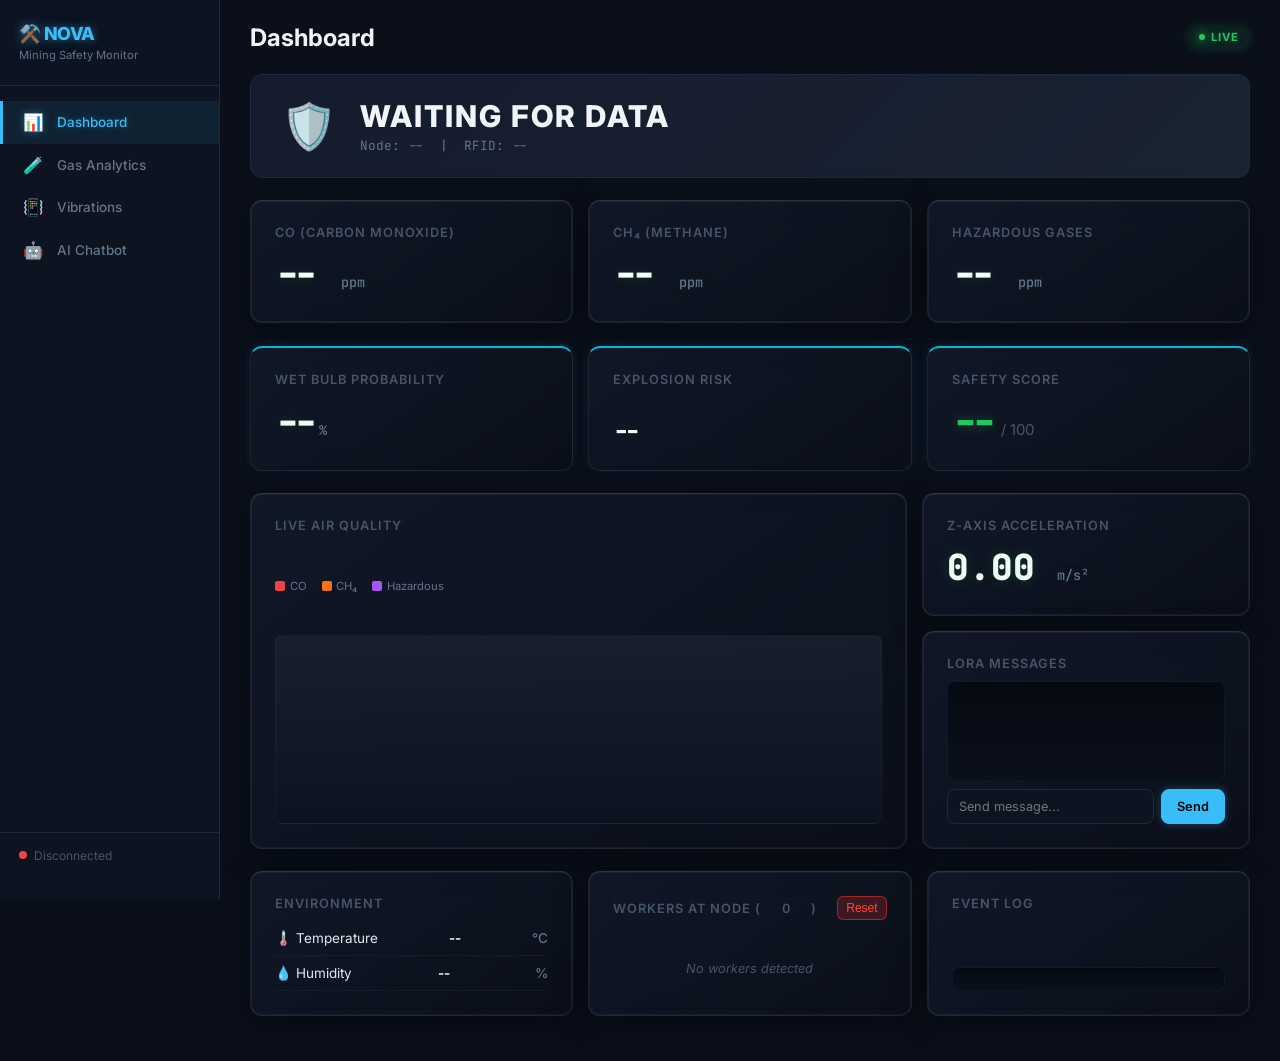
<file: public/index.html>
<!DOCTYPE html>
<html lang="en">

<head>
    <meta charset="UTF-8">
    <meta name="viewport" content="width=device-width, initial-scale=1.0">
    <title>NOVA — Dashboard</title>
    <link rel="stylesheet" href="shared.css">
    <link rel="stylesheet" href="dashboard.css">
</head>

<body>
    <!-- Sidebar -->
    <nav class="sidebar">
        <div class="sidebar-logo">
            <h2>⚒️ NOVA</h2>
            <span>Mining Safety Monitor</span>
        </div>
        <ul class="nav-links">
            <li><a href="index.html"><span class="nav-icon">📊</span> Dashboard</a></li>
            <li><a href="gas.html"><span class="nav-icon">🧪</span> Gas Analytics</a></li>
            <li><a href="vibrations.html"><span class="nav-icon">📳</span> Vibrations</a></li>
            <li><a href="chatbot.html"><span class="nav-icon">🤖</span> AI Chatbot</a></li>
        </ul>
        <div class="sidebar-status">
            <span class="dot"></span>
            <span class="status-label">Disconnected</span>
        </div>
    </nav>

    <!-- Main Content -->
    <div class="main-content">
        <div class="page-header">
            <h1>Dashboard</h1>
            <div class="live-badge"><span class="pulse-dot"></span> LIVE</div>
        </div>

        <!-- Row 1: Safety Status -->
        <div class="status-banner" id="statusBanner">
            <div class="status-icon" id="statusIcon">🛡️</div>
            <div>
                <div class="status-label-lg" id="statusLabel">WAITING FOR DATA</div>
                <div class="status-sub">Node: <span id="nodeId">--</span> &nbsp;|&nbsp; RFID: <span id="rfid">--</span>
                </div>
            </div>
        </div>

        <!-- Row 2: Gas Readings -->
        <div class="grid-3 section">
            <div class="card">
                <div class="card-title">CO (Carbon Monoxide)</div>
                <div class="card-value"><span id="coPpm">--</span> <span class="card-unit">ppm</span></div>
            </div>
            <div class="card">
                <div class="card-title">CH₄ (Methane)</div>
                <div class="card-value"><span id="ch4Ppm">--</span> <span class="card-unit">ppm</span></div>
            </div>
            <div class="card">
                <div class="card-title">Hazardous Gases</div>
                <div class="card-value"><span id="hazPpm">--</span> <span class="card-unit">ppm</span></div>
            </div>
        </div>

        <!-- Row 3: AI Predictions -->
        <div class="grid-3 section">
            <div class="card prediction-card">
                <div class="card-title">Wet Bulb Probability</div>
                <div class="card-value"><span id="wetBulb">--</span><span class="card-unit">%</span></div>
            </div>
            <div class="card prediction-card">
                <div class="card-title">Explosion Risk</div>
                <div class="card-value risk-text" id="explosionRisk">--</div>
            </div>
            <div class="card prediction-card">
                <div class="card-title">Safety Score</div>
                <div class="score-display">
                    <span class="score-value" id="safetyScore">--</span>
                    <span class="score-max">/ 100</span>
                </div>
            </div>
        </div>

        <!-- Row 4: Air Quality Graph + LoRa + Z-Axis -->
        <div class="grid-dashboard section">
            <!-- Live Air Quality Chart -->
            <div class="card span-chart">
                <div class="card-title">Live Air Quality</div>
                <div class="chart-legend">
                    <span class="legend-item" style="--c: #ef4444;">CO</span>
                    <span class="legend-item" style="--c: #f97316;">CH₄</span>
                    <span class="legend-item" style="--c: #a855f7;">Hazardous</span>
                </div>
                <div class="chart-container">
                    <canvas id="airQualityChart"></canvas>
                </div>
            </div>

            <!-- Right Column -->
            <div class="side-panel">
                <!-- Z-Axis -->
                <div class="card">
                    <div class="card-title">Z-Axis Acceleration</div>
                    <div class="card-value"><span id="azValue">0.00</span> <span class="card-unit">m/s²</span></div>
                </div>

                <!-- LoRa Messaging -->
                <div class="card lora-card">
                    <div class="card-title">LoRa Messages</div>
                    <div class="console-box" id="loraLog"></div>
                    <div class="lora-input">
                        <input type="text" class="input-field" id="loraInput" placeholder="Send message...">
                        <button class="btn btn-primary" id="loraSend">Send</button>
                    </div>
                </div>
            </div>
        </div>

        <!-- Row 5: Environment + Workers + Logs -->
        <div class="grid-3 section">
            <!-- Environment -->
            <div class="card">
                <div class="card-title">Environment</div>
                <div class="env-row">
                    <span>🌡️ Temperature</span>
                    <b id="temp">--</b><span class="card-unit">°C</span>
                </div>
                <div class="env-row">
                    <span>💧 Humidity</span>
                    <b id="humidity">--</b><span class="card-unit">%</span>
                </div>
            </div>

            <!-- Workers at Node -->
            <div class="card">
                <div class="card-title" style="display: flex; justify-content: space-between; align-items: center;">
                    Workers at Node (<span id="workerCount">0</span>)
                    <button onclick="NOVA.clearWorkers()"
                        style="background: rgba(255, 59, 48, 0.2); border: 1px solid rgba(255, 59, 48, 0.5); color: #ff453a; padding: 4px 8px; border-radius: 6px; cursor: pointer; font-size: 0.8rem;">Reset</button>
                </div>
                <div class="worker-list" id="workerList">
                    <div class="empty-state">No workers detected</div>
                </div>
            </div>

            <!-- Event Log -->
            <div class="card">
                <div class="card-title">Event Log</div>
                <div class="console-box" id="eventLog"></div>
            </div>
        </div>
    </div>

    <script src="shared.js"></script>
    <script src="dashboard.js"></script>
</body>

</html>
</file>
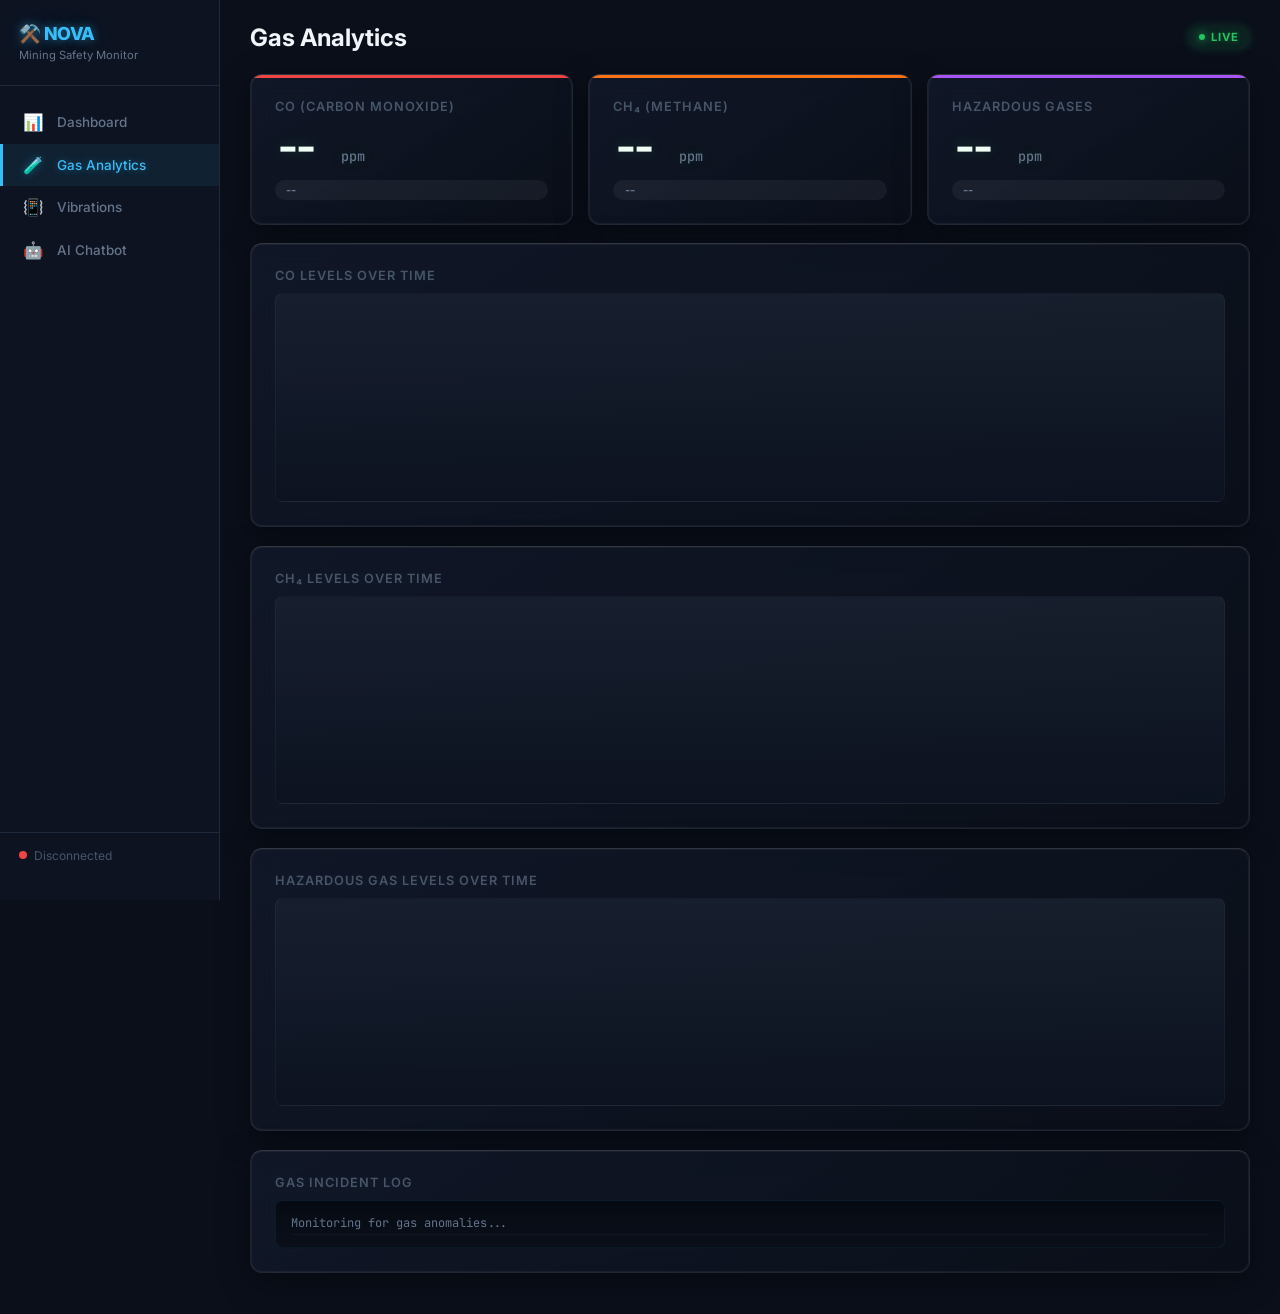
<file: public/gas.html>
<!DOCTYPE html>
<html lang="en">

<head>
    <meta charset="UTF-8">
    <meta name="viewport" content="width=device-width, initial-scale=1.0">
    <title>NOVA — Gas Analytics</title>
    <link rel="stylesheet" href="shared.css">
    <link rel="stylesheet" href="gas.css">
</head>

<body>
    <nav class="sidebar">
        <div class="sidebar-logo">
            <h2>⚒️ NOVA</h2>
            <span>Mining Safety Monitor</span>
        </div>
        <ul class="nav-links">
            <li><a href="index.html"><span class="nav-icon">📊</span> Dashboard</a></li>
            <li><a href="gas.html"><span class="nav-icon">🧪</span> Gas Analytics</a></li>
            <li><a href="vibrations.html"><span class="nav-icon">📳</span> Vibrations</a></li>
            <li><a href="chatbot.html"><span class="nav-icon">🤖</span> AI Chatbot</a></li>
        </ul>
        <div class="sidebar-status">
            <span class="dot"></span>
            <span class="status-label">Disconnected</span>
        </div>
    </nav>

    <div class="main-content">
        <div class="page-header">
            <h1>Gas Analytics</h1>
            <div class="live-badge"><span class="pulse-dot"></span> LIVE</div>
        </div>

        <!-- Current Levels -->
        <div class="grid-3 section">
            <div class="card gas-level-card co-card">
                <div class="card-title">CO (Carbon Monoxide)</div>
                <div class="card-value"><span id="coLevel">--</span> <span class="card-unit">ppm</span></div>
                <div class="severity-badge" id="coSeverity">--</div>
            </div>
            <div class="card gas-level-card ch4-card">
                <div class="card-title">CH₄ (Methane)</div>
                <div class="card-value"><span id="ch4Level">--</span> <span class="card-unit">ppm</span></div>
                <div class="severity-badge" id="ch4Severity">--</div>
            </div>
            <div class="card gas-level-card haz-card">
                <div class="card-title">Hazardous Gases</div>
                <div class="card-value"><span id="hazLevel">--</span> <span class="card-unit">ppm</span></div>
                <div class="severity-badge" id="hazSeverity">--</div>
            </div>
        </div>

        <!-- Individual Graphs -->
        <div class="section">
            <div class="card">
                <div class="card-title">CO Levels Over Time</div>
                <div class="chart-container"><canvas id="coChart"></canvas></div>
            </div>
        </div>
        <div class="section">
            <div class="card">
                <div class="card-title">CH₄ Levels Over Time</div>
                <div class="chart-container"><canvas id="ch4Chart"></canvas></div>
            </div>
        </div>
        <div class="section">
            <div class="card">
                <div class="card-title">Hazardous Gas Levels Over Time</div>
                <div class="chart-container"><canvas id="hazChart"></canvas></div>
            </div>
        </div>

        <!-- Gas Incident Log -->
        <div class="section">
            <div class="card">
                <div class="card-title">Gas Incident Log</div>
                <div class="console-box" id="gasLog">
                    <div class="console-entry system">Monitoring for gas anomalies...</div>
                </div>
            </div>
        </div>
    </div>

    <script src="shared.js"></script>
    <script src="gas.js"></script>
</body>

</html>
</file>
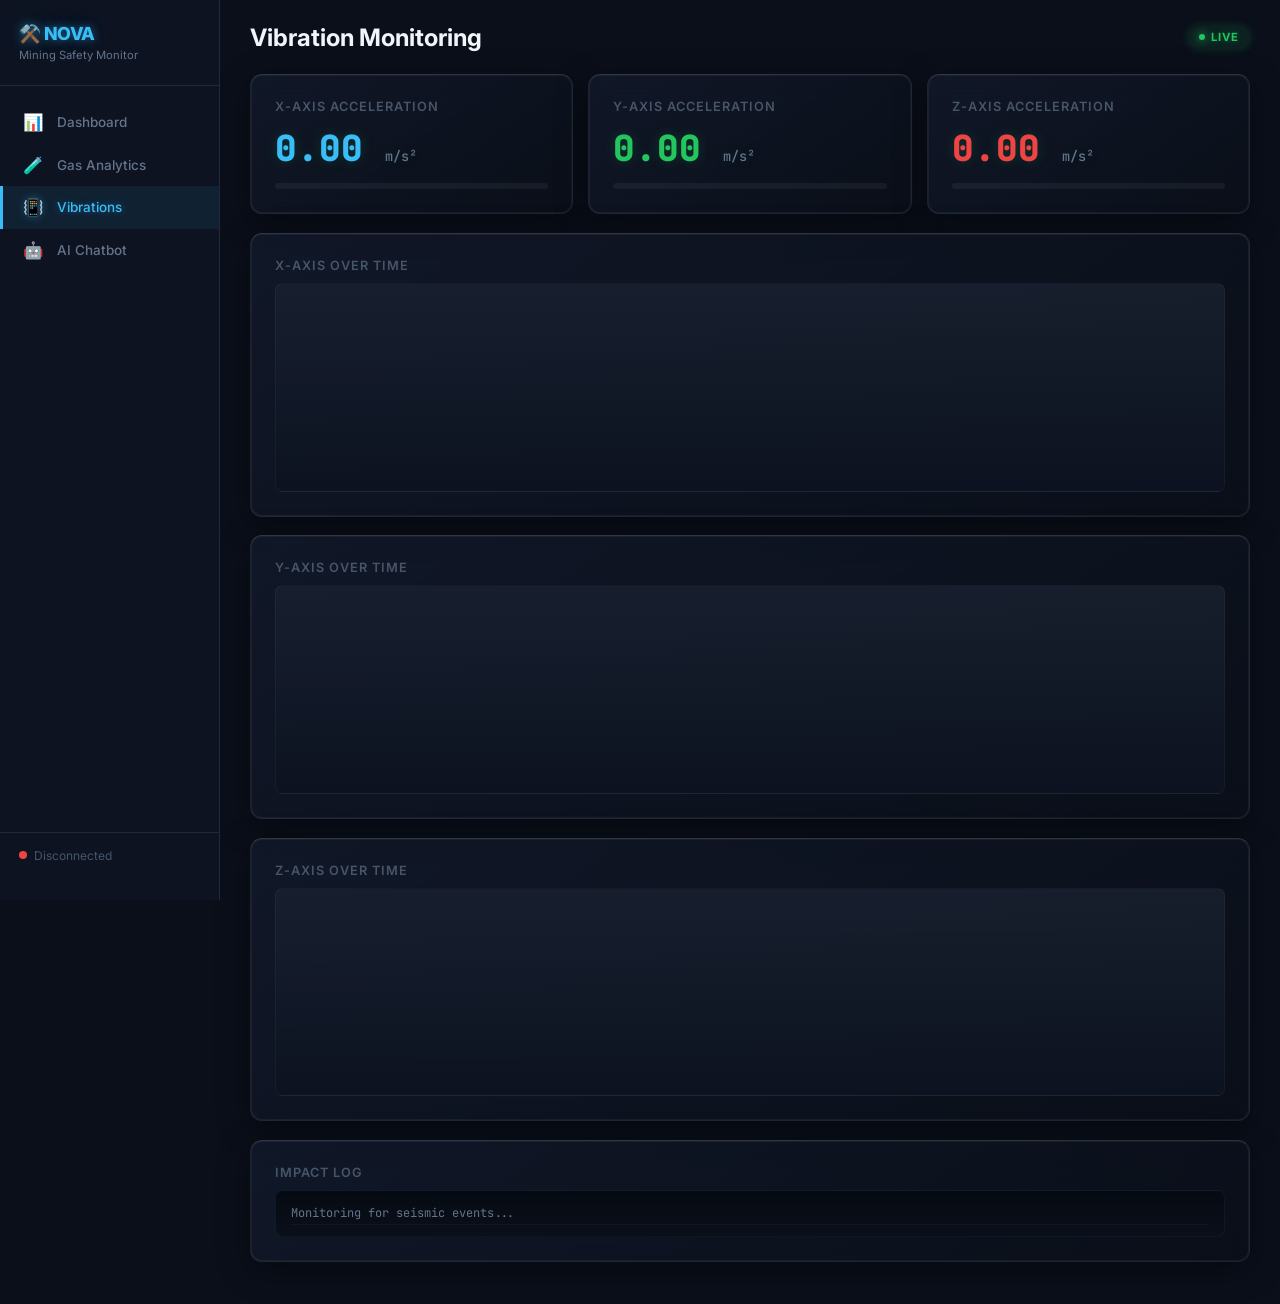
<file: public/vibrations.html>
<!DOCTYPE html>
<html lang="en">

<head>
    <meta charset="UTF-8">
    <meta name="viewport" content="width=device-width, initial-scale=1.0">
    <title>NOVA — Vibrations</title>
    <link rel="stylesheet" href="shared.css">
    <link rel="stylesheet" href="vibrations.css">
</head>

<body>
    <nav class="sidebar">
        <div class="sidebar-logo">
            <h2>⚒️ NOVA</h2>
            <span>Mining Safety Monitor</span>
        </div>
        <ul class="nav-links">
            <li><a href="index.html"><span class="nav-icon">📊</span> Dashboard</a></li>
            <li><a href="gas.html"><span class="nav-icon">🧪</span> Gas Analytics</a></li>
            <li><a href="vibrations.html"><span class="nav-icon">📳</span> Vibrations</a></li>
            <li><a href="chatbot.html"><span class="nav-icon">🤖</span> AI Chatbot</a></li>
        </ul>
        <div class="sidebar-status">
            <span class="dot"></span>
            <span class="status-label">Disconnected</span>
        </div>
    </nav>

    <div class="main-content">
        <div class="page-header">
            <h1>Vibration Monitoring</h1>
            <div class="live-badge"><span class="pulse-dot"></span> LIVE</div>
        </div>

        <!-- Current Readings -->
        <div class="grid-3 section">
            <div class="card accel-card">
                <div class="card-title">X-Axis Acceleration</div>
                <div class="card-value" style="color: #38bdf8;"><span id="axVal">0.00</span> <span
                        class="card-unit">m/s²</span></div>
                <div class="accel-bar">
                    <div class="bar-fill bar-x" id="axBar"></div>
                </div>
            </div>
            <div class="card accel-card">
                <div class="card-title">Y-Axis Acceleration</div>
                <div class="card-value" style="color: #22c55e;"><span id="ayVal">0.00</span> <span
                        class="card-unit">m/s²</span></div>
                <div class="accel-bar">
                    <div class="bar-fill bar-y" id="ayBar"></div>
                </div>
            </div>
            <div class="card accel-card">
                <div class="card-title">Z-Axis Acceleration</div>
                <div class="card-value" style="color: #ef4444;"><span id="azVal">0.00</span> <span
                        class="card-unit">m/s²</span></div>
                <div class="accel-bar">
                    <div class="bar-fill bar-z" id="azBar"></div>
                </div>
            </div>
        </div>

        <!-- Individual Graphs -->
        <div class="section">
            <div class="card">
                <div class="card-title">X-Axis Over Time</div>
                <div class="chart-container"><canvas id="axChart"></canvas></div>
            </div>
        </div>
        <div class="section">
            <div class="card">
                <div class="card-title">Y-Axis Over Time</div>
                <div class="chart-container"><canvas id="ayChart"></canvas></div>
            </div>
        </div>
        <div class="section">
            <div class="card">
                <div class="card-title">Z-Axis Over Time</div>
                <div class="chart-container"><canvas id="azChart"></canvas></div>
            </div>
        </div>

        <!-- Impact Log -->
        <div class="section">
            <div class="card">
                <div class="card-title">Impact Log</div>
                <div class="console-box" id="impactLog">
                    <div class="console-entry system">Monitoring for seismic events...</div>
                </div>
            </div>
        </div>
    </div>

    <script src="shared.js"></script>
    <script src="vibrations.js"></script>
</body>

</html>
</file>
<file: public/shared.css>
/* ========================================
   NOVA Mining Safety — Shared Design System
   ======================================== */

@import url('https://fonts.googleapis.com/css2?family=Inter:wght@400;500;600;700;800&family=JetBrains+Mono:wght@400;700&display=swap');

:root {
    /* Background */
    --bg-app: #0a0f1a;
    --bg-nav: #0d1321;
    --bg-card: #141b2d;
    --bg-card-alt: #1a2332;
    --bg-input: #0d1321;
    --bg-console: #000000;

    /* Text */
    --text-primary: #e2e8f0;
    --text-secondary: #64748b;
    --text-heading: #f1f5f9;
    --text-muted: #475569;

    /* Accent Colors */
    --accent-blue: #38bdf8;
    --accent-green: #22c55e;
    --accent-red: #ef4444;
    --accent-yellow: #eab308;
    --accent-orange: #f97316;
    --accent-purple: #a855f7;
    --accent-cyan: #06b6d4;

    /* Borders */
    --border: #1e293b;
    --border-hover: #334155;

    /* Status Colors */
    --safe: #22c55e;
    --moderate: #eab308;
    --danger: #f97316;
    --extreme: #ef4444;

    /* Misc */
    --radius: 12px;
    --radius-sm: 8px;
    --shadow: 0 4px 24px rgba(0, 0, 0, 0.3);
    --transition: all 0.25s ease;
}

* {
    margin: 0;
    padding: 0;
    box-sizing: border-box;
}

html {
    font-size: 15px;
}

body {
    font-family: 'Inter', -apple-system, sans-serif;
    background: var(--bg-app);
    color: var(--text-primary);
    min-height: 100vh;
    display: flex;
}

a {
    color: inherit;
    text-decoration: none;
}

/* ========== Sidebar Navigation ========== */
.sidebar {
    width: 220px;
    min-height: 100vh;
    background: var(--bg-nav);
    border-right: 1px solid var(--border);
    padding: 1.5rem 0;
    display: flex;
    flex-direction: column;
    position: fixed;
    top: 0;
    left: 0;
    z-index: 100;
}

.sidebar-logo {
    padding: 0 1.25rem 1.5rem;
    border-bottom: 1px solid var(--border);
    margin-bottom: 1rem;
}

.sidebar-logo h2 {
    font-size: 1.2rem;
    font-weight: 800;
    color: var(--accent-blue);
    letter-spacing: -0.5px;
    text-shadow: 0 0 10px rgba(56, 189, 248, 0.5), 0 0 30px rgba(56, 189, 248, 0.2);
}

.sidebar-logo span {
    font-size: 0.75rem;
    color: var(--text-secondary);
    font-weight: 400;
}

.nav-links {
    list-style: none;
    flex: 1;
}

.nav-links li a {
    display: flex;
    align-items: center;
    gap: 0.75rem;
    padding: 0.75rem 1.25rem;
    font-size: 0.9rem;
    font-weight: 500;
    color: var(--text-secondary);
    transition: var(--transition);
    border-left: 3px solid transparent;
}

.nav-links li a:hover {
    color: var(--text-primary);
    background: rgba(56, 189, 248, 0.05);
}

.nav-links li a.active {
    color: var(--accent-blue);
    background: rgba(56, 189, 248, 0.08);
    border-left-color: var(--accent-blue);
    text-shadow: 0 0 8px rgba(56, 189, 248, 0.4);
}

.nav-icon {
    font-size: 1.1rem;
    width: 24px;
    text-align: center;
}

/* Sidebar connection status */
.sidebar-status {
    padding: 1rem 1.25rem;
    border-top: 1px solid var(--border);
    display: flex;
    align-items: center;
    gap: 0.5rem;
    font-size: 0.8rem;
    color: var(--text-muted);
}

.sidebar-status .dot {
    width: 8px;
    height: 8px;
    border-radius: 50%;
    background: var(--accent-red);
    flex-shrink: 0;
}

.sidebar-status .dot.online {
    background: var(--accent-green);
    box-shadow: 0 0 6px var(--accent-green);
}

/* ========== Main Content ========== */
.main-content {
    margin-left: 220px;
    flex: 1;
    padding: 1.5rem 2rem;
    min-height: 100vh;
}

/* Page Header */
.page-header {
    display: flex;
    justify-content: space-between;
    align-items: center;
    margin-bottom: 1.5rem;
}

.page-header h1 {
    font-size: 1.6rem;
    font-weight: 700;
    color: var(--text-heading);
}

.page-header .live-badge {
    display: flex;
    align-items: center;
    gap: 0.4rem;
    background: rgba(34, 197, 94, 0.1);
    color: var(--accent-green);
    font-size: 0.75rem;
    font-weight: 700;
    padding: 0.3rem 0.75rem;
    border-radius: 99px;
    text-transform: uppercase;
    letter-spacing: 1px;
    box-shadow: 0 0 10px rgba(34, 197, 94, 0.2);
    text-shadow: 0 0 6px rgba(34, 197, 94, 0.4);
}

.page-header .live-badge .pulse-dot {
    width: 6px;
    height: 6px;
    border-radius: 50%;
    background: var(--accent-green);
    box-shadow: 0 0 8px var(--accent-green);
    animation: pulse-anim 1.5s infinite;
}

/* ========== Cards ========== */
.card {
    background: linear-gradient(145deg, rgba(20, 27, 45, 0.7) 0%, rgba(10, 15, 25, 0.9) 100%);
    border: 1px solid rgba(255, 255, 255, 0.08);
    border-top: 1px solid rgba(255, 255, 255, 0.15);
    /* Top highlight for pop */
    border-radius: var(--radius);
    padding: 24px;
    /* More breathing room */
    box-shadow: 0 8px 32px 0 rgba(0, 0, 0, 0.4), inset 0 0 0 1px rgba(255, 255, 255, 0.05);
    /* Inner ring */
    backdrop-filter: blur(12px);
    -webkit-backdrop-filter: blur(12px);
    display: flex;
    flex-direction: column;
    justify-content: space-between;
    transition: var(--transition);
    position: relative;
    overflow: hidden;
}

.card:hover {
    transform: translateY(-2px);
    box-shadow: 0 12px 40px 0 rgba(0, 242, 234, 0.1);
    border-color: rgba(0, 242, 234, 0.3);
}

.card-title {
    font-size: 0.85rem;
    font-weight: 600;
    color: var(--text-muted);
    text-transform: uppercase;
    letter-spacing: 1px;
    margin-bottom: 10px;
}

.card-value {
    font-size: 2.4rem;
    font-weight: 800;
    font-family: 'JetBrains Mono', monospace;
    color: #f0fdf4;
    text-shadow: 0 0 14px rgba(34, 197, 94, 0.2);
}

.card-unit {
    font-size: 0.9rem;
    color: var(--text-secondary);
    font-weight: 500;
}

/* ========== Metric Chips ========== */
.metric-chip {
    display: inline-flex;
    align-items: center;
    gap: 0.3rem;
    padding: 0.2rem 0.6rem;
    border-radius: 6px;
    font-size: 0.75rem;
    font-weight: 600;
}

.chip-safe {
    background: rgba(34, 197, 94, 0.15);
    color: var(--safe);
}

.chip-moderate {
    background: rgba(234, 179, 8, 0.15);
    color: var(--moderate);
}

.chip-danger {
    background: rgba(249, 115, 22, 0.15);
    color: var(--danger);
}

.chip-extreme {
    background: rgba(239, 68, 68, 0.15);
    color: var(--extreme);
}

/* ========== Console / Logs ========== */
.console-box {
    background: linear-gradient(180deg, #050a12 0%, #0a0f1a 100%);
    border: 1px solid rgba(56, 189, 248, 0.08);
    border-radius: var(--radius-sm);
    padding: 0.75rem 1rem;
    font-family: 'JetBrains Mono', monospace;
    font-size: 0.8rem;
    max-height: 220px;
    overflow-y: auto;
    display: flex;
    flex-direction: column;
    gap: 0.3rem;
}

.console-entry {
    padding: 0.2rem 0;
    border-bottom: 1px solid rgba(255, 255, 255, 0.03);
    color: var(--text-secondary);
}

.console-entry.alert {
    color: var(--accent-red);
    padding-left: 0.5rem;
    border-left: 2px solid var(--accent-red);
}

.console-entry.warn {
    color: var(--accent-yellow);
    padding-left: 0.5rem;
    border-left: 2px solid var(--accent-yellow);
}

.console-entry.info {
    color: var(--accent-blue);
}

/* ========== Canvas Charts ========== */
.chart-container {
    background: linear-gradient(180deg, rgba(26, 35, 50, 0.8) 0%, rgba(13, 19, 33, 0.9) 100%);
    border: 1px solid rgba(255, 255, 255, 0.04);
    border-radius: var(--radius-sm);
    padding: 0.75rem;
    position: relative;
}

.chart-container canvas {
    width: 100% !important;
    height: 160px !important;
}

.chart-label {
    position: absolute;
    top: 0.5rem;
    left: 0.75rem;
    font-size: 0.7rem;
    text-transform: uppercase;
    letter-spacing: 1px;
    color: var(--text-muted);
}

/* ========== Buttons & Inputs ========== */
.btn {
    padding: 0.5rem 1rem;
    border: 1px solid var(--border);
    border-radius: var(--radius-sm);
    background: var(--bg-card);
    color: var(--text-primary);
    font-family: 'Inter', sans-serif;
    font-size: 0.85rem;
    cursor: pointer;
    transition: var(--transition);
}

.btn:hover {
    background: var(--bg-card-alt);
    border-color: var(--accent-blue);
}

.btn-primary {
    background: var(--accent-blue);
    color: #000;
    border-color: var(--accent-blue);
    font-weight: 600;
    box-shadow: 0 0 10px rgba(56, 189, 248, 0.3);
}

.btn-primary:hover {
    background: #7dd3fc;
    box-shadow: 0 0 18px rgba(56, 189, 248, 0.5);
}

.input-field {
    width: 100%;
    padding: 0.6rem 0.75rem;
    border: 1px solid var(--border);
    border-radius: var(--radius-sm);
    background: var(--bg-input);
    color: var(--text-primary);
    font-family: 'Inter', sans-serif;
    font-size: 0.85rem;
    outline: none;
    transition: var(--transition);
}

.input-field:focus {
    border-color: var(--accent-blue);
    box-shadow: 0 0 8px rgba(56, 189, 248, 0.2);
}

/* ========== Toggle Switch ========== */
.toggle-wrapper {
    display: flex;
    align-items: center;
    gap: 0.5rem;
    font-size: 0.85rem;
}

.toggle {
    position: relative;
    width: 44px;
    height: 24px;
}

.toggle input {
    display: none;
}

.toggle-slider {
    position: absolute;
    inset: 0;
    background: var(--border);
    border-radius: 99px;
    cursor: pointer;
    transition: var(--transition);
}

.toggle-slider::before {
    content: '';
    position: absolute;
    width: 18px;
    height: 18px;
    border-radius: 50%;
    background: #fff;
    top: 3px;
    left: 3px;
    transition: var(--transition);
}

.toggle input:checked+.toggle-slider {
    background: var(--accent-blue);
}

.toggle input:checked+.toggle-slider::before {
    transform: translateX(20px);
}

/* ========== Grids ========== */
.grid-2 {
    display: grid;
    grid-template-columns: 1fr 1fr;
    gap: 1rem;
}

.grid-3 {
    display: grid;
    grid-template-columns: 1fr 1fr 1fr;
    gap: 1rem;
}

.grid-4 {
    display: grid;
    grid-template-columns: 1fr 1fr 1fr 1fr;
    gap: 1rem;
}

.span-full {
    grid-column: 1 / -1;
}

.span-2 {
    grid-column: span 2;
}

/* ========== Animations ========== */
@keyframes pulse-anim {

    0%,
    100% {
        opacity: 1;
    }

    50% {
        opacity: 0.3;
    }
}

/* ========== Alert Overlay ========== */
.alert-overlay {
    position: fixed;
    inset: 0;
    z-index: 9999;
    pointer-events: none;
    animation: flash-red 0.6s ease-in-out 3;
}

@keyframes flash-red {

    0%,
    100% {
        background: transparent;
    }

    50% {
        background: rgba(239, 68, 68, 0.12);
    }
}

.alert-toast {
    position: fixed;
    top: 1.5rem;
    left: 50%;
    transform: translateX(-50%);
    z-index: 10000;
    background: linear-gradient(135deg, #1a0505, #2d0a0a);
    border: 1px solid var(--accent-red);
    box-shadow: 0 0 30px rgba(239, 68, 68, 0.4), 0 0 60px rgba(239, 68, 68, 0.15);
    border-radius: var(--radius);
    padding: 1rem 2rem;
    display: flex;
    align-items: center;
    gap: 0.75rem;
    animation: slide-down 0.4s ease-out, fade-out 0.5s ease 4.5s forwards;
    pointer-events: auto;
}

.alert-toast .toast-icon {
    font-size: 1.5rem;
}

.alert-toast .toast-msg {
    color: var(--accent-red);
    font-weight: 700;
    font-size: 0.95rem;
    text-shadow: 0 0 10px rgba(239, 68, 68, 0.5);
}

.alert-toast .toast-sub {
    color: var(--text-secondary);
    font-size: 0.8rem;
}

@keyframes slide-down {
    from {
        transform: translateX(-50%) translateY(-100%);
        opacity: 0;
    }

    to {
        transform: translateX(-50%) translateY(0);
        opacity: 1;
    }
}

@keyframes fade-out {
    to {
        opacity: 0;
        transform: translateX(-50%) translateY(-20px);
    }
}

/* ========== Responsive ========== */
@media (max-width: 768px) {
    .sidebar {
        width: 60px;
    }

    .sidebar-logo span,
    .nav-links li a span:not(.nav-icon) {
        display: none;
    }

    .main-content {
        margin-left: 60px;
        padding: 1rem;
    }

    .grid-2,
    .grid-3,
    .grid-4 {
        grid-template-columns: 1fr;
    }
}

/* ========== Premium Alarm Overlay ========== */
@media all {
    .alarm-overlay-active {
        position: fixed;
        inset: 0;
        top: 0;
        left: 0;
        width: 100vw;
        height: 100vh;
        background: rgba(0, 0, 0, 0.85);
        /* Darker backdrop */
        backdrop-filter: blur(15px);
        z-index: 2147483647;
        display: flex !important;
        align-items: center;
        justify-content: center;
        animation: flash-bg-subtle 2s infinite alternate;
    }
}

@keyframes flash-bg-subtle {
    from {
        background: rgba(20, 0, 0, 0.9);
    }

    to {
        background: rgba(50, 0, 0, 0.9);
    }
}

.alarm-modal-premium {
    background: linear-gradient(180deg, #1a0505 0%, #000000 100%);
    border: 1px solid #ef4444;
    border-radius: 16px;
    width: 90%;
    max-width: 550px;
    padding: 0;
    box-shadow: 0 0 60px rgba(239, 68, 68, 0.4), inset 0 0 20px rgba(239, 68, 68, 0.1);
    font-family: 'Inter', sans-serif;
    overflow: hidden;
    animation: slide-up-fade 0.4s ease-out;
    position: relative;
}

.alarm-modal-premium::before {
    content: '';
    position: absolute;
    top: 0;
    left: 0;
    right: 0;
    height: 4px;
    background: #ef4444;
    box-shadow: 0 0 15px #ef4444;
}

.alarm-header {
    display: flex;
    align-items: center;
    gap: 1rem;
    padding: 1.5rem 2rem;
    border-bottom: 1px solid rgba(239, 68, 68, 0.2);
}

.alarm-header h1 {
    color: #ef4444;
    font-size: 1.5rem;
    font-weight: 800;
    letter-spacing: 1px;
    text-transform: uppercase;
    text-shadow: 0 0 10px rgba(239, 68, 68, 0.5);
    margin: 0;
}

.alarm-header-icon {
    font-size: 2rem;
    filter: drop-shadow(0 0 8px rgba(239, 68, 68, 0.6));
    animation: pulse-icon 1s infinite;
}

.hazard-list {
    padding: 1.5rem 2rem;
    display: flex;
    flex-direction: column;
    gap: 0.8rem;
}

.hazard-item {
    background: rgba(239, 68, 68, 0.1);
    border: 1px solid rgba(239, 68, 68, 0.2);
    border-left: 4px solid #ef4444;
    padding: 1rem;
    border-radius: 6px;
    color: #fca5a5;
    font-weight: 600;
    display: flex;
    align-items: center;
    gap: 1rem;
    font-family: 'JetBrains Mono', monospace;
    font-size: 0.9rem;
}

.protocol-section {
    padding: 0 2rem 1.5rem;
}

.protocol-section h3 {
    color: #fbbf24;
    font-size: 0.75rem;
    text-transform: uppercase;
    letter-spacing: 1px;
    margin-bottom: 0.8rem;
    opacity: 0.8;
}

.protocol-box {
    background: rgba(251, 191, 36, 0.05);
    border: 1px dashed rgba(251, 191, 36, 0.3);
    padding: 1rem;
    border-radius: 8px;
    color: #fbbf24;
    font-size: 0.85rem;
}

.protocol-box strong {
    display: block;
    margin-bottom: 0.4rem;
    color: #fcd34d;
}

.btn-premium-ack {
    width: 100%;
    background: linear-gradient(90deg, #dc2626, #ef4444);
    color: white;
    font-weight: 700;
    text-transform: uppercase;
    letter-spacing: 1px;
    border: none;
    padding: 1.25rem;
    cursor: pointer;
    font-size: 1rem;
    transition: all 0.3s;
    border-top: 1px solid rgba(255, 255, 255, 0.1);
}

.btn-premium-ack:hover {
    background: linear-gradient(90deg, #b91c1c, #dc2626);
    box-shadow: 0 -4px 20px rgba(220, 38, 38, 0.4);
}

@keyframes pulse-icon {
    0% {
        transform: scale(1);
        opacity: 1;
    }

    50% {
        transform: scale(1.1);
        opacity: 0.7;
    }

    100% {
        transform: scale(1);
        opacity: 1;
    }
}
</file>
<file: public/dashboard.css>
/* Dashboard-specific styles */

.section {
    margin-bottom: 1.5rem;
}

/* Status Banner */
.status-banner {
    display: flex;
    align-items: center;
    gap: 1.5rem;
    padding: 1.5rem 2rem;
    border-radius: var(--radius);
    background: linear-gradient(135deg, var(--bg-card) 0%, var(--bg-card-alt) 100%);
    border: 1px solid var(--border);
    margin-bottom: 1.5rem;
    transition: var(--transition);
}

.status-banner.safe {
    border-left: 4px solid var(--safe);
    box-shadow: inset 0 0 30px rgba(34, 197, 94, 0.05), 0 0 15px rgba(34, 197, 94, 0.08);
}

.status-banner.moderate {
    border-left: 4px solid var(--moderate);
    box-shadow: inset 0 0 30px rgba(234, 179, 8, 0.05), 0 0 15px rgba(234, 179, 8, 0.08);
}

.status-banner.danger {
    border-left: 4px solid var(--danger);
    box-shadow: inset 0 0 30px rgba(249, 115, 22, 0.06), 0 0 15px rgba(249, 115, 22, 0.1);
}

.status-banner.extreme {
    border-left: 4px solid var(--extreme);
    box-shadow: inset 0 0 40px rgba(239, 68, 68, 0.08), 0 0 25px rgba(239, 68, 68, 0.15);
    animation: pulse-bg 1.5s infinite;
}

.status-icon {
    font-size: 3rem;
}

.status-label-lg {
    font-size: 2rem;
    font-weight: 800;
    letter-spacing: 2px;
    color: var(--text-heading);
}

.status-banner.safe .status-label-lg {
    color: var(--safe);
    text-shadow: 0 0 15px rgba(34, 197, 94, 0.4);
}

.status-banner.moderate .status-label-lg {
    color: var(--moderate);
    text-shadow: 0 0 15px rgba(234, 179, 8, 0.4);
}

.status-banner.danger .status-label-lg {
    color: var(--danger);
    text-shadow: 0 0 15px rgba(249, 115, 22, 0.4);
}

.status-banner.extreme .status-label-lg {
    color: var(--extreme);
    text-shadow: 0 0 20px rgba(239, 68, 68, 0.6), 0 0 40px rgba(239, 68, 68, 0.3);
}

.status-sub {
    color: var(--text-secondary);
    font-family: 'JetBrains Mono', monospace;
    font-size: 0.85rem;
    margin-top: 0.25rem;
}

/* Prediction Cards */
.prediction-card {
    border-top: 2px solid var(--accent-cyan);
    box-shadow: 0 -2px 10px rgba(6, 182, 212, 0.1);
}

.score-display {
    display: flex;
    align-items: baseline;
    gap: 0.25rem;
}

.score-value {
    font-size: 2.5rem;
    font-weight: 800;
    font-family: 'JetBrains Mono', monospace;
    color: var(--accent-green);
    text-shadow: 0 0 12px rgba(34, 197, 94, 0.4);
}

.score-max {
    font-size: 1rem;
    color: var(--text-muted);
}

.risk-text {
    font-size: 1.5rem !important;
    text-transform: uppercase;
}

/* Dashboard Grid (chart + sidebar) */
.grid-dashboard {
    display: grid;
    grid-template-columns: 2fr 1fr;
    gap: 1rem;
}

.side-panel {
    display: flex;
    flex-direction: column;
    gap: 1rem;
}

/* Chart Legend */
.chart-legend {
    display: flex;
    gap: 1rem;
    margin-bottom: 0.5rem;
    font-size: 0.75rem;
}

.legend-item {
    display: flex;
    align-items: center;
    gap: 0.3rem;
    color: var(--text-secondary);
}

.legend-item::before {
    content: '';
    width: 10px;
    height: 10px;
    border-radius: 2px;
    background: var(--c);
}

/* LoRa card */
.lora-card {
    flex: 1;
    display: flex;
    flex-direction: column;
}

.lora-card .console-box {
    flex: 1;
    min-height: 100px;
    margin-bottom: 0.5rem;
}

.lora-input {
    display: flex;
    gap: 0.5rem;
}

.lora-input .input-field {
    flex: 1;
}

/* Env rows */
.env-row {
    display: flex;
    align-items: center;
    justify-content: space-between;
    padding: 0.6rem 0;
    border-bottom: 1px solid rgba(255, 255, 255, 0.04);
    font-size: 0.9rem;
}

/* Worker List */
.worker-list {
    max-height: 120px;
    overflow-y: auto;
    font-size: 0.85rem;
}

.worker-entry {
    padding: 0.3rem 0;
    border-bottom: 1px solid rgba(255, 255, 255, 0.03);
    font-family: 'JetBrains Mono', monospace;
    color: var(--text-secondary);
}

.empty-state {
    color: var(--text-muted);
    font-style: italic;
    padding: 1rem 0;
    text-align: center;
}

@keyframes pulse-bg {

    0%,
    100% {
        background: linear-gradient(135deg, var(--bg-card) 0%, var(--bg-card-alt) 100%);
    }

    50% {
        background: linear-gradient(135deg, rgba(239, 68, 68, 0.08) 0%, var(--bg-card-alt) 100%);
    }
}

@media (max-width: 768px) {
    .grid-dashboard {
        grid-template-columns: 1fr;
    }
}
</file>
<file: public/gas.css>
/* Gas Analytics Page Styles */

.section {
    margin-bottom: 1.25rem;
}

.gas-level-card {
    position: relative;
    overflow: hidden;
}

.gas-level-card::before {
    content: '';
    position: absolute;
    top: 0;
    left: 0;
    width: 100%;
    height: 3px;
}

.co-card::before {
    background: #ef4444;
}

.ch4-card::before {
    background: #f97316;
}

.haz-card::before {
    background: #a855f7;
}

.severity-badge {
    display: inline-block;
    margin-top: 0.5rem;
    padding: 0.2rem 0.75rem;
    border-radius: 99px;
    font-size: 0.75rem;
    font-weight: 700;
    text-transform: uppercase;
    background: rgba(255, 255, 255, 0.05);
    color: var(--text-secondary);
}

.severity-badge.low {
    background: rgba(34, 197, 94, 0.15);
    color: var(--safe);
}

.severity-badge.medium {
    background: rgba(234, 179, 8, 0.15);
    color: var(--moderate);
}

.severity-badge.high {
    background: rgba(249, 115, 22, 0.15);
    color: var(--danger);
}

.severity-badge.critical {
    background: rgba(239, 68, 68, 0.15);
    color: var(--extreme);
}

.chart-container canvas {
    height: 180px !important;
}
</file>
<file: public/vibrations.css>
/* Vibrations Page Styles */

.section {
    margin-bottom: 1.25rem;
}

.accel-card {
    position: relative;
}

.accel-bar {
    margin-top: 0.75rem;
    height: 6px;
    background: rgba(255, 255, 255, 0.05);
    border-radius: 3px;
    overflow: hidden;
}

.bar-fill {
    height: 100%;
    border-radius: 3px;
    transition: width 0.3s ease;
    width: 0%;
}

.bar-x {
    background: #38bdf8;
}

.bar-y {
    background: #22c55e;
}

.bar-z {
    background: #ef4444;
}

.chart-container canvas {
    height: 180px !important;
}
</file>
